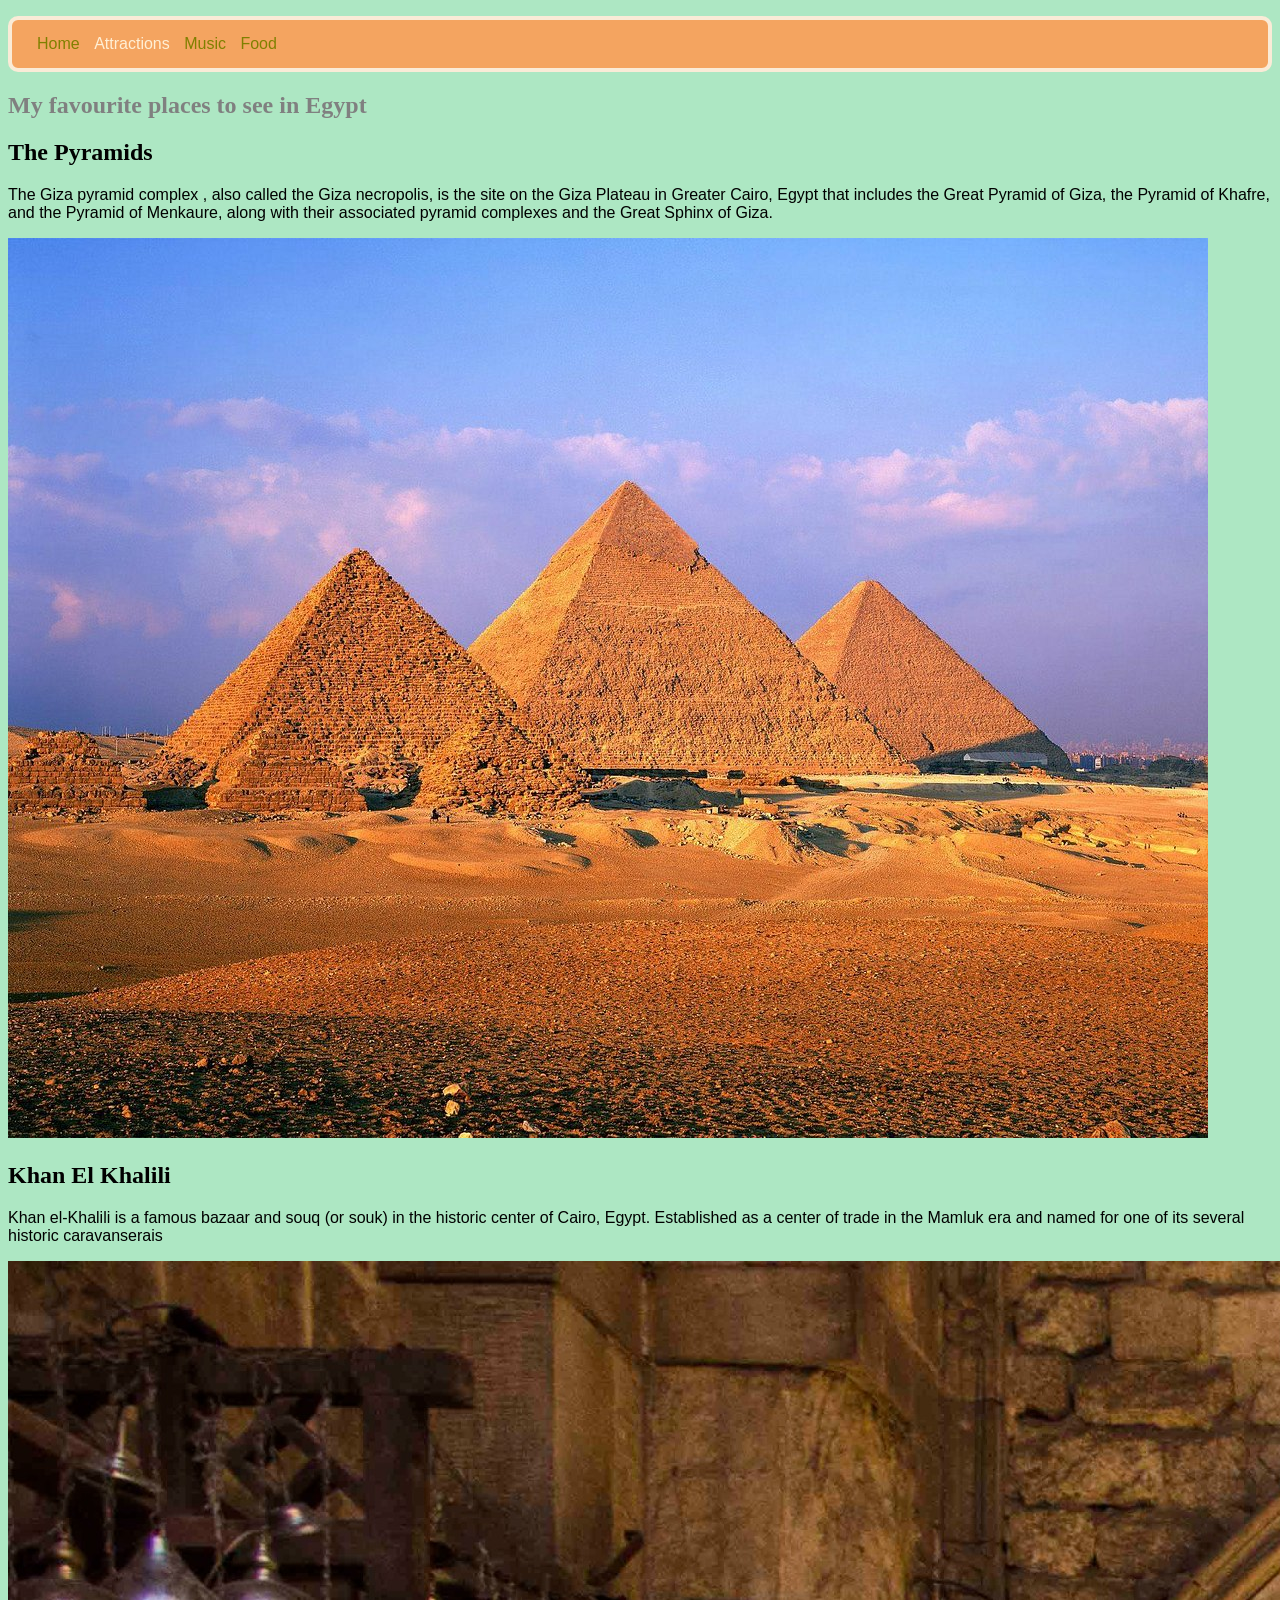
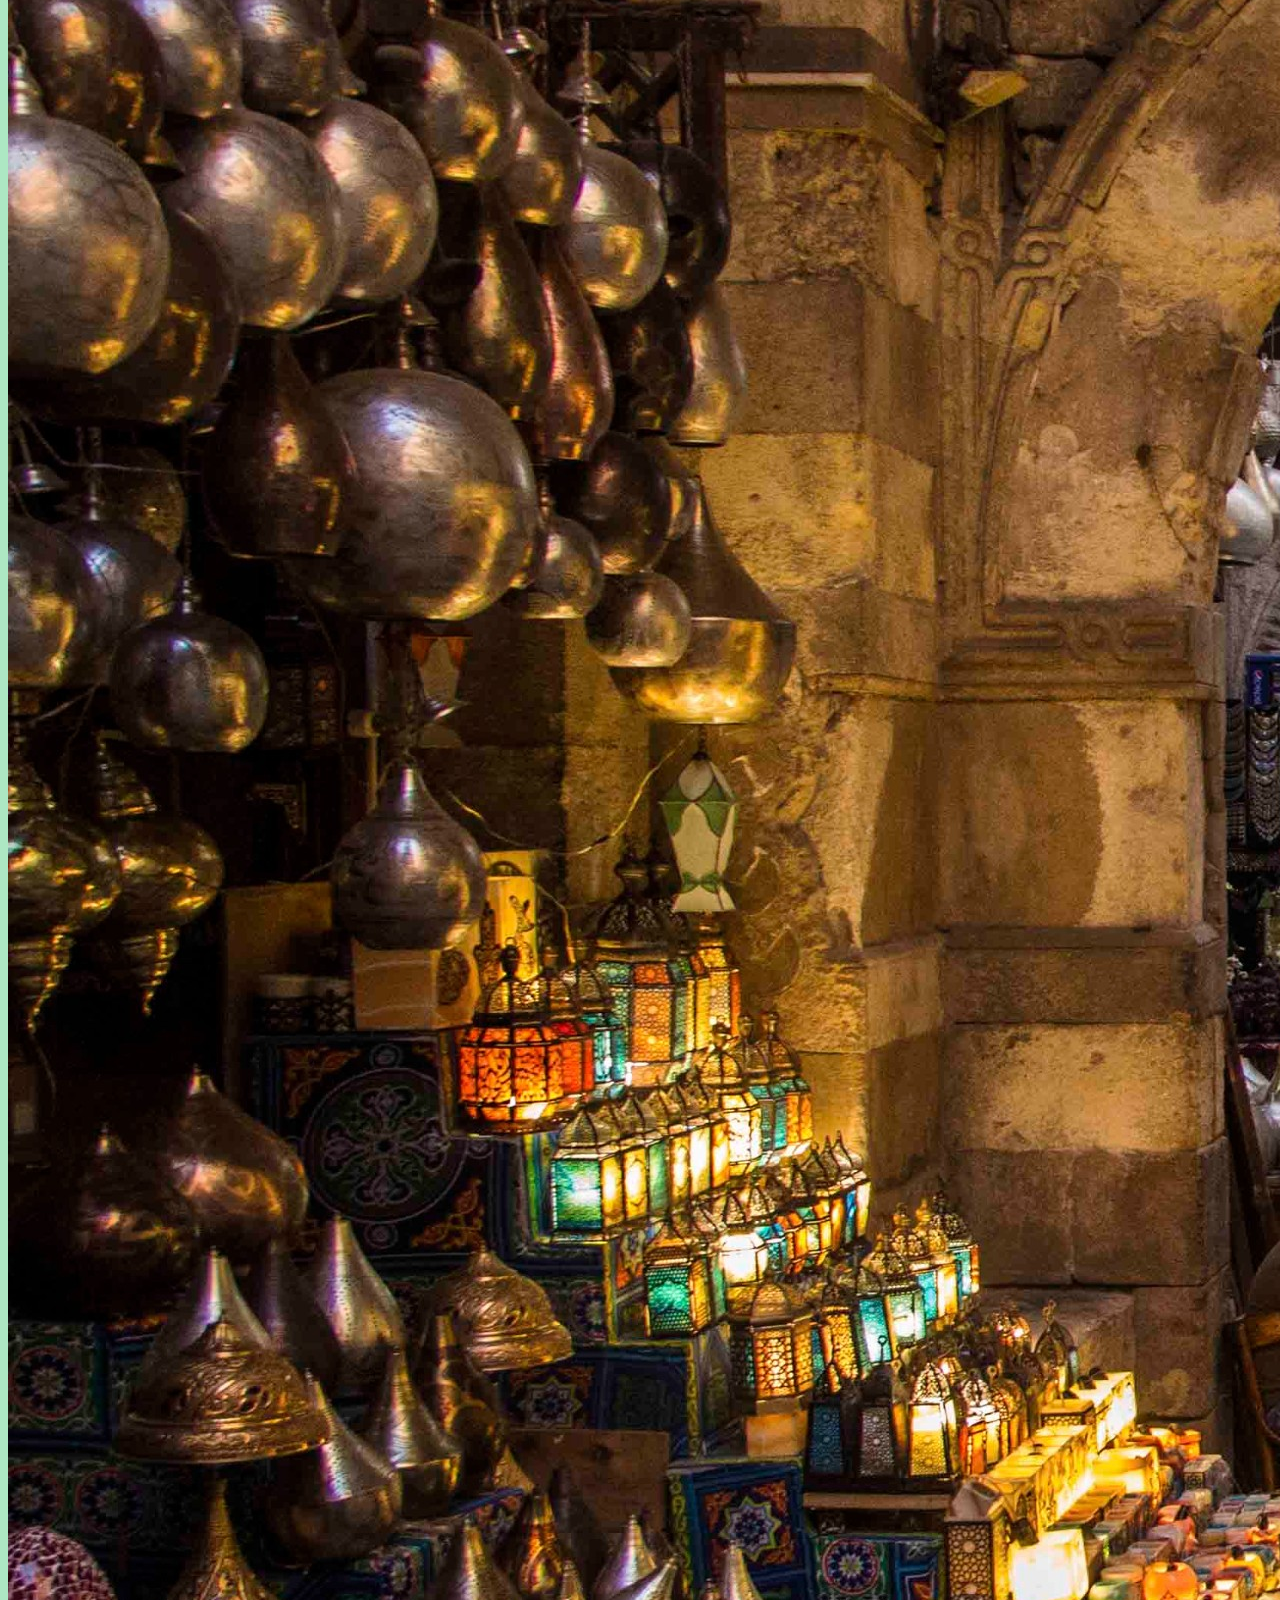
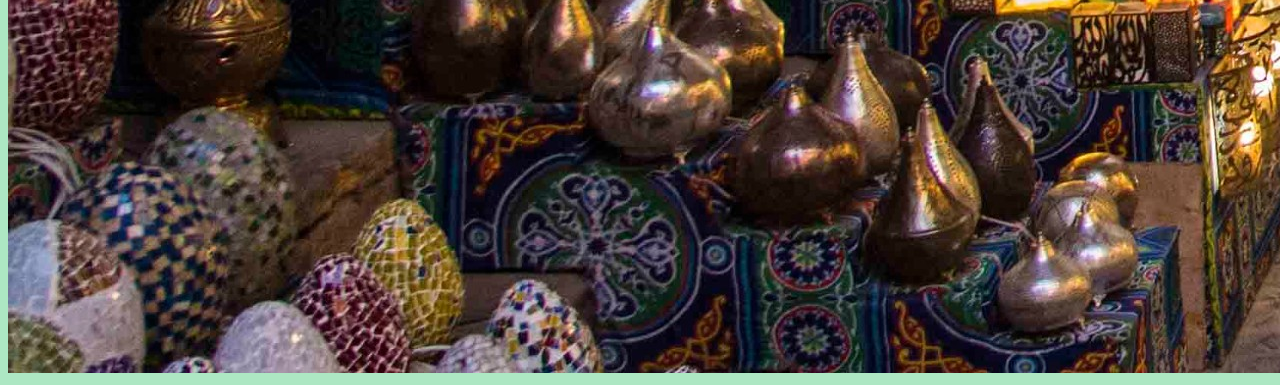
<file: attractions.html>
<!DOCTYPE html>
<html>
  <head>
    <title>Attractions</title>
    <link type="text/css" rel="stylesheet" href="style.css" />
    <meta charset="utf-8" />
  </head>
  <body>
    <header>
      <nav>
        <ul>
          <li><a href="index.html">Home</a></li>
          <li>Attractions</li>
          <li><a href="music.html">Music</a></li>
          <li><a href="food.html">Food</a></li>
        </ul>
      </nav>
    </header>
    <main>
        <article>
          <h1>My favourite places to see in Egypt</h1>
  
          <section>
            <h2>The Pyramids</h2>
            <p>
              The Giza pyramid complex , also called
              the Giza necropolis, is the site on the Giza Plateau in Greater
              Cairo, Egypt that includes the Great Pyramid of Giza, the Pyramid of
              Khafre, and the Pyramid of Menkaure, along with their associated
              pyramid complexes and the Great Sphinx of Giza.
            </p>
            <img src="pyramids-of-giza.jpg" />
          </section>
  
          <section>
            <h2>Khan El Khalili</h2>
            <p>
              Khan el-Khalili is a famous bazaar and souq
              (or souk) in the historic center of Cairo, Egypt. Established as a
              center of trade in the Mamluk era and named for one of its several
              historic caravanserais
            </p>
            <img src="khan-alkhalili.jpg" />
          </section>
        </article>
      </main>
  
  </body>
</html>
</file>
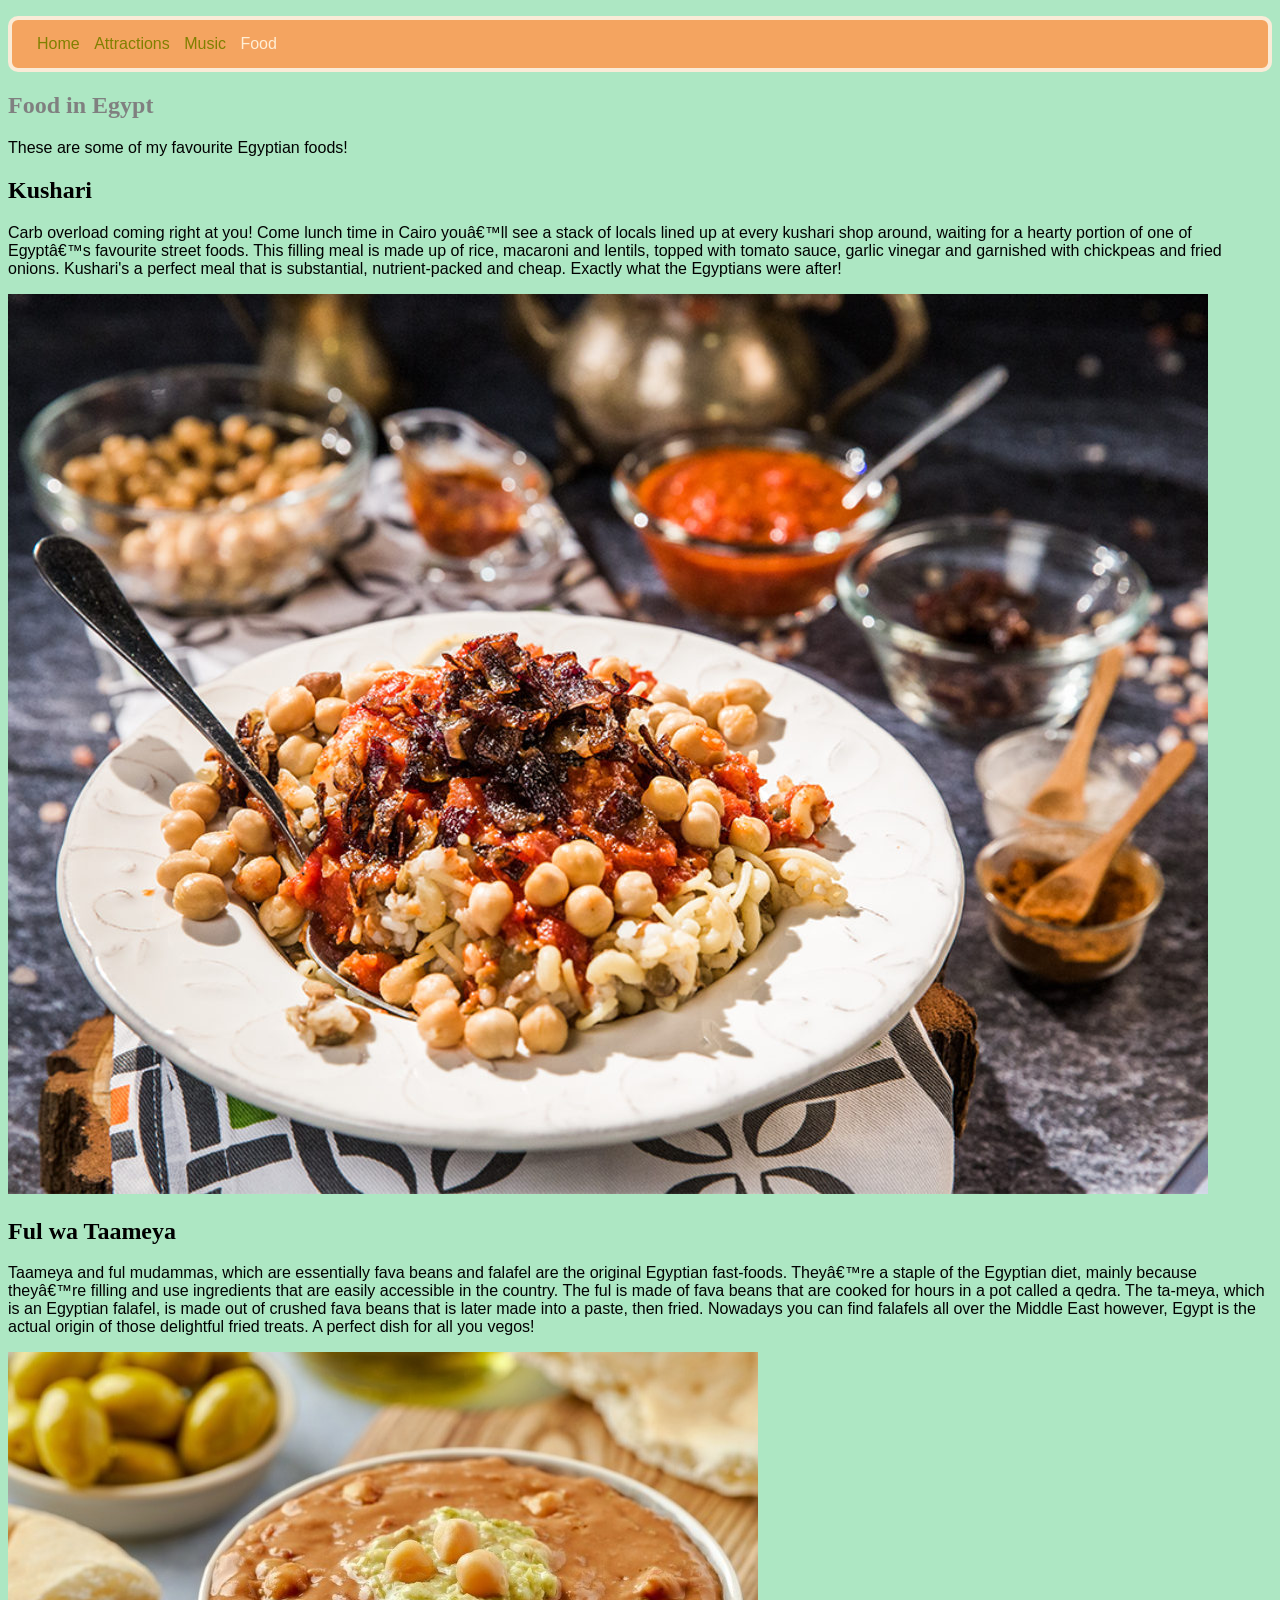
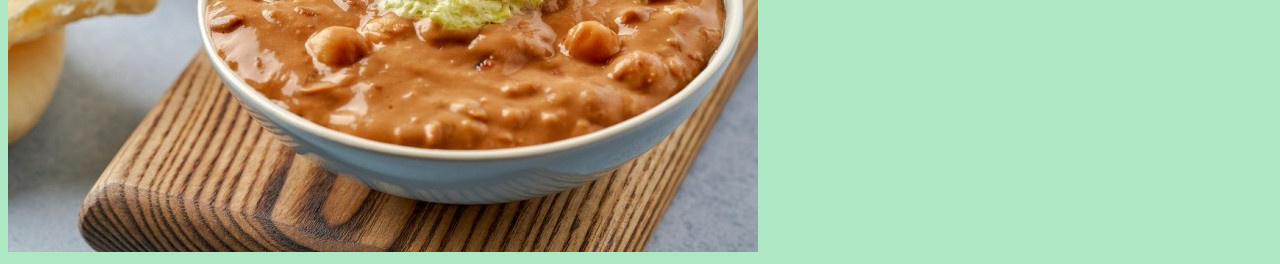
<file: food.html>
<!DOCTYPE html>
<html>
  <head>
    <title>Food</title>
    <link type="text/css" rel="stylesheet" href="style.css" />
    <meta charset="utf-8" />
  </head>
  <body>
    <header>
      <nav>
        <ul>
          <li><a href="index.html">Home</a></li>
          <li><a href="attractions.html">Attractions</a></li>
          <li><a href="music.html">Music</a></li>
          <li>Food</li>
        </ul>
      </nav>
    </header>
    <main>
        <article>
          <h1>Food in Egypt</h1>
          <p>These are some of my favourite Egyptian foods!</p>
  
          <section >
            <h2>Kushari</h2>
            <p>
              Carb overload coming right at you! Come lunch time in Cairo youâ€™ll
              see a stack of locals lined up at every kushari shop around, waiting
              for a hearty portion of one of Egyptâ€™s favourite street foods. This
              filling meal is made up of rice, macaroni and lentils, topped with
              tomato sauce, garlic vinegar and garnished with chickpeas and fried
              onions. Kushari's a perfect meal that is substantial, nutrient-packed and
              cheap. Exactly what the Egyptians were after!
            </p>
            <img src="kushari.jpg" />
          </section>
  
          <section >
            <h2>Ful wa Taameya</h2>
            <p>
              Taameya and ful mudammas, which are essentially fava beans and
              falafel are the original Egyptian fast-foods. Theyâ€™re a staple of
              the Egyptian diet, mainly because theyâ€™re filling and use
              ingredients that are easily accessible in the country. The ful is
              made of fava beans that are cooked for hours in a pot called a
              qedra. The ta-meya, which is an Egyptian falafel, is made out of
              crushed fava beans that is later made into a paste, then fried.
              Nowadays you can find falafels all over the Middle East however,
              Egypt is the actual origin of those delightful fried treats. A
              perfect dish for all you vegos!
            </p>
            <img src="egyptian-ful.jpg"/>
          </section>
        </article>
      </main>
  
   
  </body>
</html>
</file>
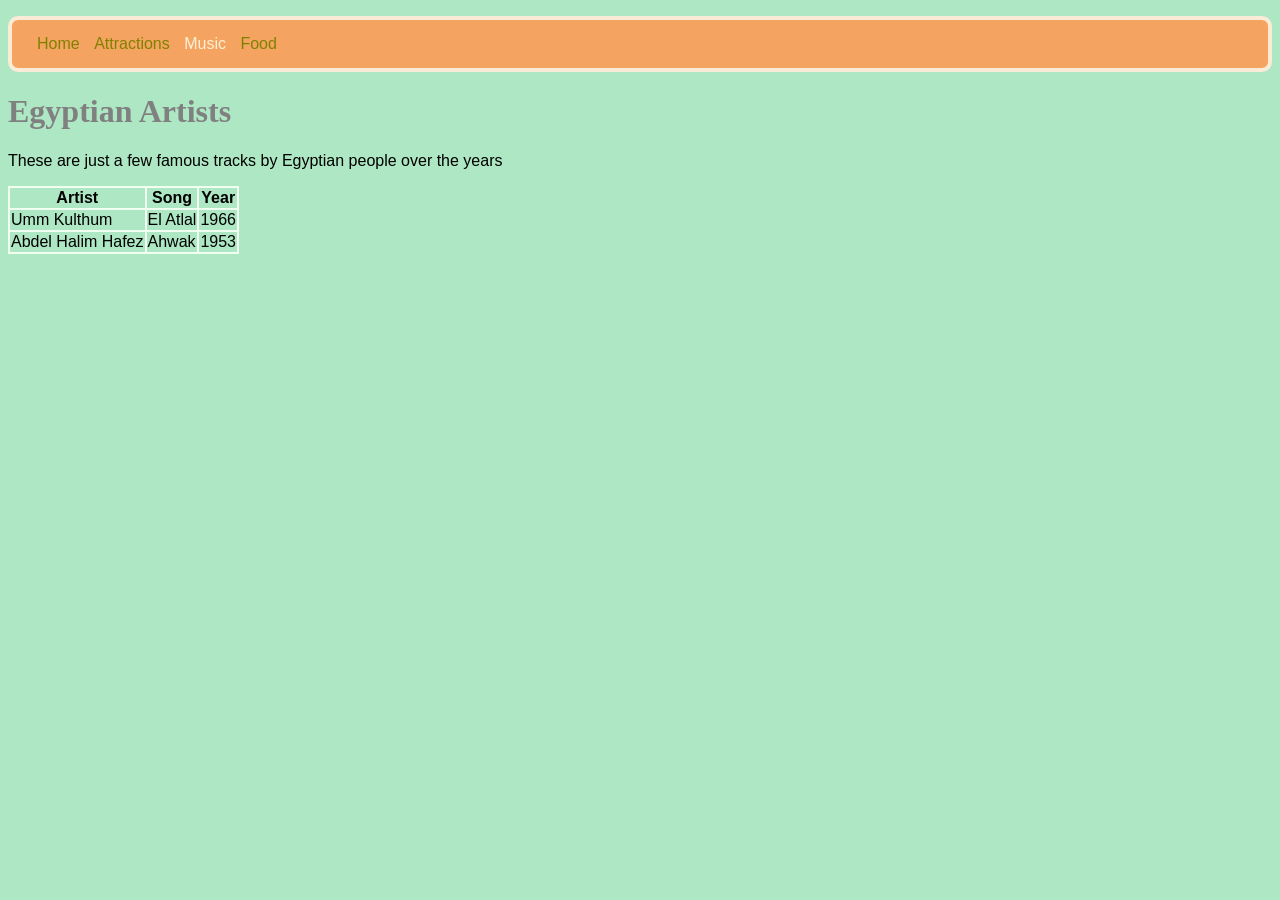
<file: music.html>
<!DOCTYPE html>
<html>
  <head>
    <title>Music</title>
    <link type="text/css" rel="stylesheet" href="style.css" />
    <meta charset="utf-8" />
  </head>
  <body>
    <header>
      <nav>
        <ul>
          <li><a href="index.html">Home</a></li>
          <li><a href="attractions.html">Attractions</a></li>
          <li>Music</li>
          <li><a href="food.html">Food</a></li>
        </ul>
      </nav>
    </header>
    <main>
	    <h1>Egyptian Artists</h1>   
	    <p>
	      These are just a few famous tracks by Egyptian people over the years 
	    </p>
	    <table>
	      <tr>
	        <th>Artist</th>
	        <th>Song</th>
	        <th>Year</th>
	      </tr>
	      <tr>
	        <td>Umm Kulthum</td>
	        <td>El Atlal</td>
	        <td>1966</td>
	      </tr>
	      <tr>
	        <td>Abdel Halim Hafez</td>
	        <td>Ahwak</td>
	        <td>1953</td>
	      </tr>

	  </main>

   
  </body>
</html>
</file>
<file: style.css>
body{
    background-color: rgb(173, 231, 195);
    font-family: Arial, Helvetica, sans-serif;
}
h1{
    color: grey;
    font-family: 'Times New Roman', Times, serif;
}
h2{
    font-family: 'Times New Roman', Times, serif;
}

a{
    color: slateblue;
}
nav ul{
    background-color: sandybrown;
    border-width: 4px;
    border-style: solid;
    border-radius: 10px;
    border-color: antiquewhite;
    padding: 15px;
}
nav ul li{
    display: inline;
    margin-left: 10px;
    color: papayawhip;
}
nav ul li a{
    text-decoration: none;
    color: olive;
}

div{
    position: relative;
    padding-bottom: 40%;
}
table , th, td{
    border: 2px solid honeydew;
    border-collapse:collapse ;
}
</file>
